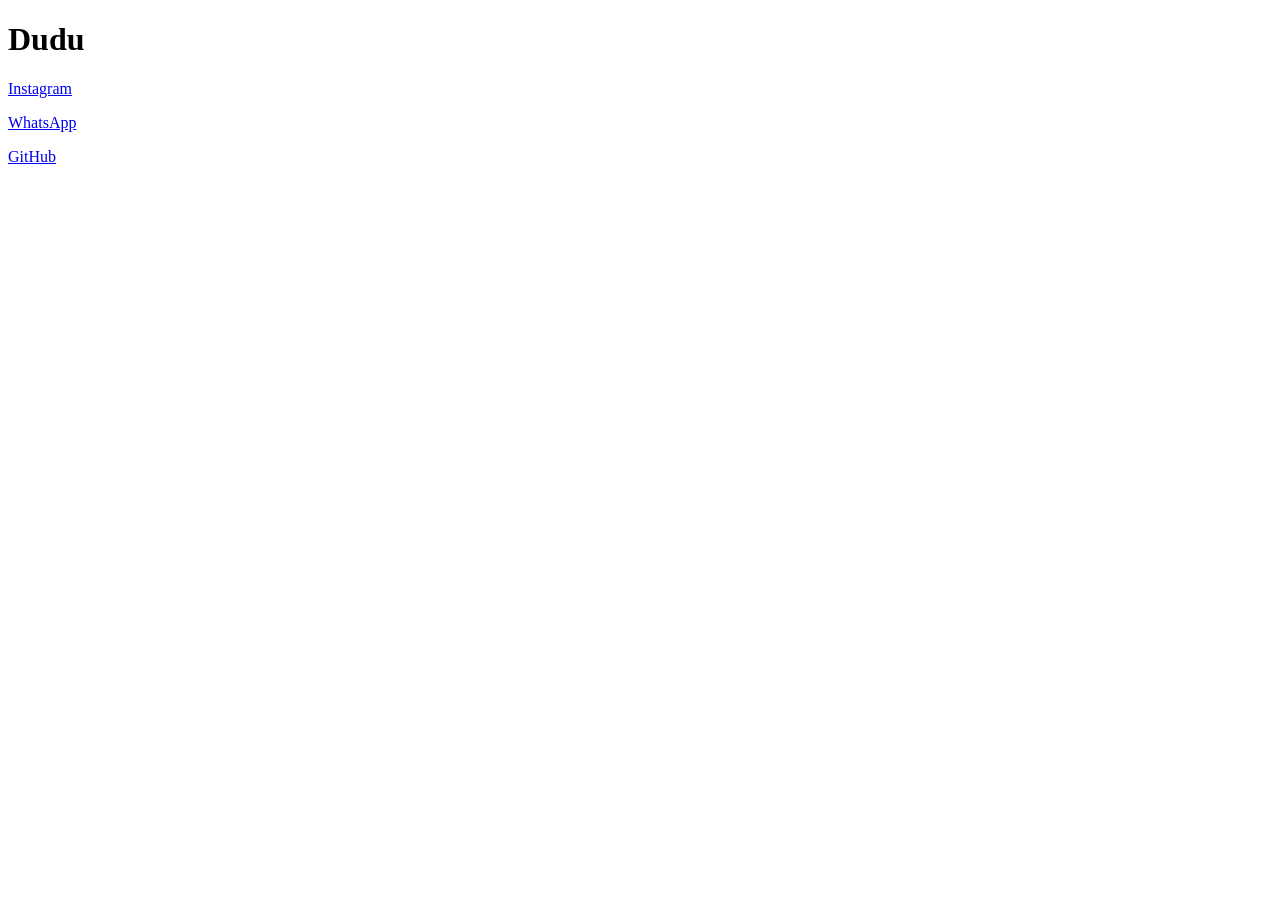
<file: index.html>
<!DOCTYPE html>
<html>
<head>
    <title>Meus Links</title>
</head>
<body>
    <h1>Dudu</h1>

    <p><a href="https://instagram.com/dudizin77">Instagram</a></p>

    <p><a href="https://wa.me/5555999999999">WhatsApp</a></p>

    <p><a href="https://github.com/dudizin777">GitHub</a></p>
</body>
</html>
</file>
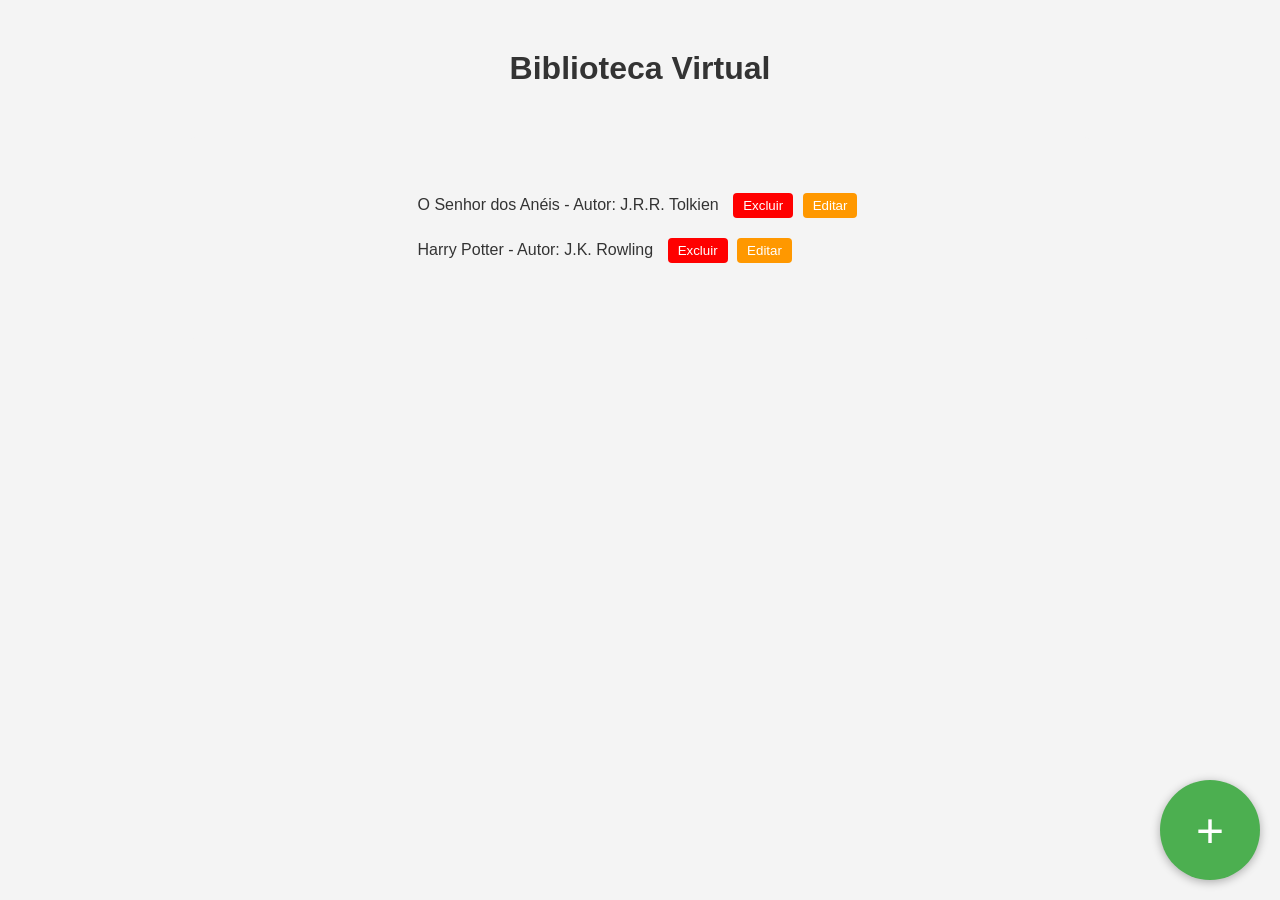
<file: simuPW JSON/index.html>
<!DOCTYPE html>
<html lang="pt-br">
<head>
    <meta charset="UTF-8">
    <meta name="viewport" content="width=device-width, initial-scale=1.0">
    <title>Visualização de Livros</title>
    <link rel="stylesheet" href="style.css">
    <script type="text/javascript" src="book.js" defer></script>
</head>
<body>
<h1>Biblioteca Virtual</h1>
<main>
    <ul id="book-list">
        <li>
            <span>O Senhor dos Anéis - Autor: J.R.R. Tolkien</span>
            <button class="btn-delete">Excluir</button>
            <button class="btn-edit">Editar</button>
        </li>
        <li>
            <span>Harry Potter - Autor: J.K. Rowling</span>
            <button class="btn-delete">Excluir</button>
            <button class="btn-edit">Editar</button>
        </li>
    </ul>
</main>
<div id="modal-edit" class="modal">
    <div class="modal-content">
        <span class="close-button">&times;</span>
        <h2>Editar/Novo Livro</h2>
        <form>
            <label for="edit-book-title">Título do Livro</label>
            <input type="text" id="edit-book-title" name="edit-book-title">

            <label for="edit-author">Autor</label>
            <input type="text" id="edit-author" name="edit-author">

            <label for="edit-genre">Gênero</label>
            <input type="text" id="edit-genre" name="edit-genre">
            
            <label for="edit-year">Ano de Publicação</label>
            <input type="text" id="edit-year" name="edit-year">
            
            <label for="edit-difficulty">Dificuldade de Leitura</label>
            <select id="edit-difficulty" name="edit-difficulty">
                <option value="1">Fácil</option>
                <option value="2">Médio</option>
                <option value="3">Difícil</option>
            <input type="submit" value="Salvar">
        </form>
    </div>
</div>
<button id="btn-add-book" class="floating-btn">+</button>
</body>
</html>
</file>
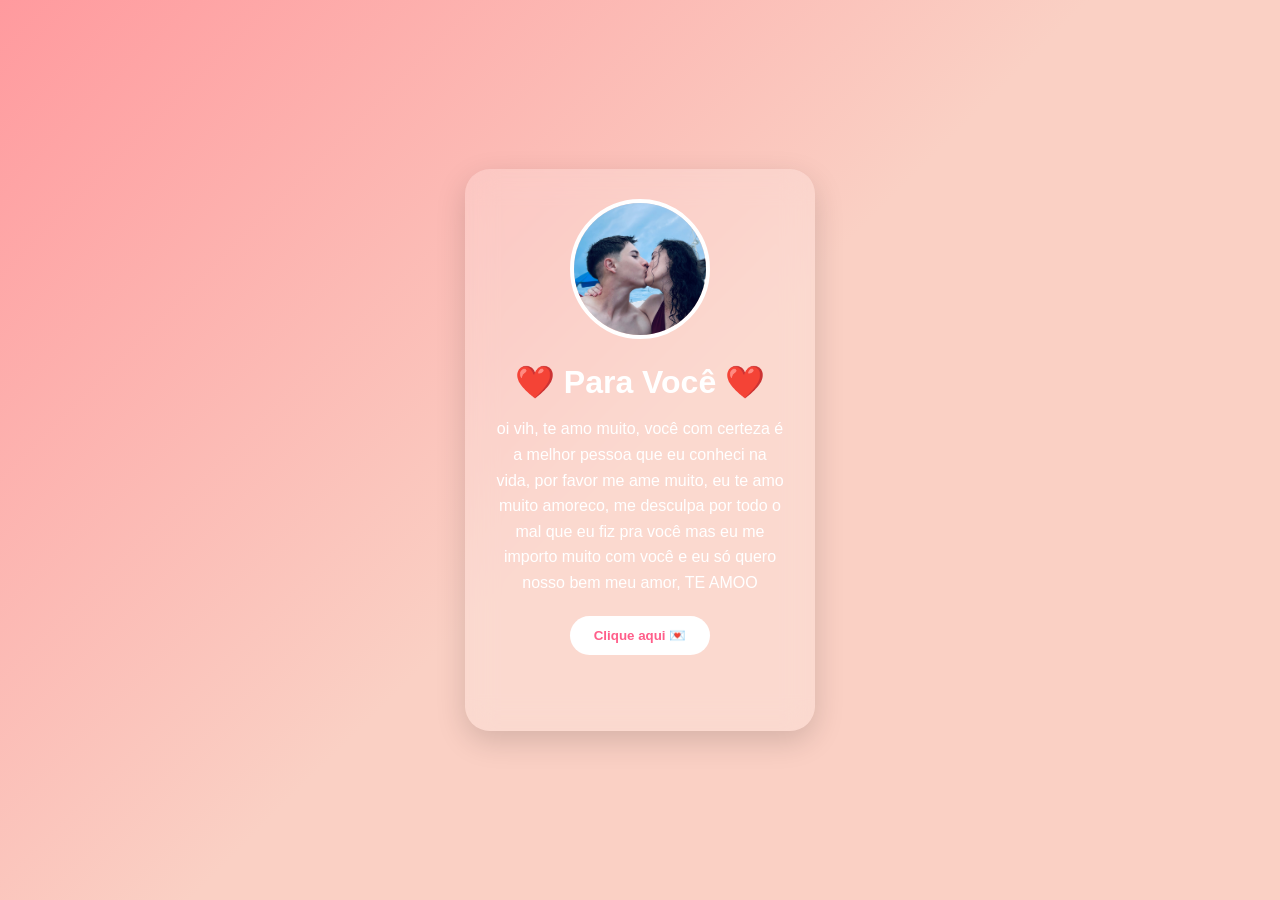
<file: vih/index.html>
<!DOCTYPE html>
<html lang="pt-BR">
<head>
    <meta charset="UTF-8">
    <meta name="viewport" content="width=device-width, initial-scale=1.0">
    <title>Para Você ❤️</title>
    <link rel="stylesheet" href="style.css">
</head>
<body>

    <div id="hearts"></div>

    <div class="card">
        <img src="1000080799.jpg" class="foto">

        <h1>❤️ Para Você ❤️</h1>

        <p>
            oi vih, te amo muito, você com certeza é a melhor pessoa
            que eu conheci na vida, por favor me ame muito, eu te amo
            muito amoreco, me desculpa por todo o mal que eu fiz pra 
            você mas eu me importo muito com você e eu só quero nosso
            bem meu amor, TE AMOO
        </p>

        <button id="btn">Clique aqui 💌</button>

        <div id="mensagem">
            Eu te amo muito! ❤️
        </div>
    </div>

    <script src="script.js"></script>
</body>
</html>
</file>
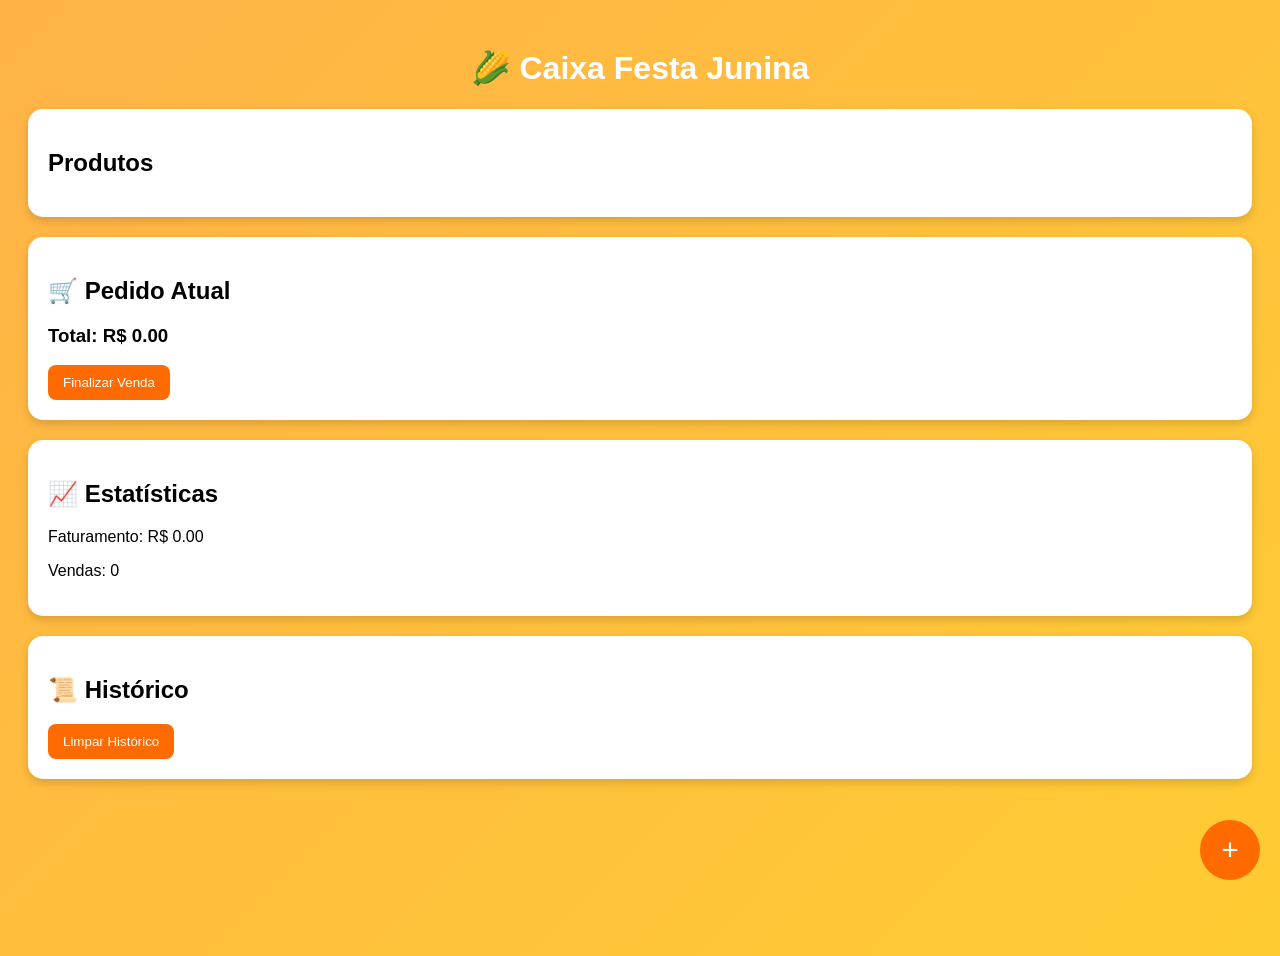
<file: festaJunina/dinheiro/index.html>
<!DOCTYPE html>
<html lang="pt-BR">
<head>
    <meta charset="UTF-8">
    <meta name="viewport" content="width=device-width, initial-scale=1.0">
    <title>🌽 Caixa Festa Junina</title>
    <link rel="stylesheet" href="style.css">
</head>
<body>

    <h1>🌽 Caixa Festa Junina</h1>

    <div class="box">
        <h2>Produtos</h2>
        <div id="listaProdutos"></div>
    </div>

    <div class="box">
        <h2>🛒 Pedido Atual</h2>

        <h3 id="totalPedido">
            Total: R$ 0,00
        </h3>

        <button onclick="finalizarVenda()">
            Finalizar Venda
        </button>
    </div>

    <div class="box">
        <h2>📈 Estatísticas</h2>

        <p id="faturamento">
            Faturamento: R$ 0,00
        </p>

        <p id="vendas">
            Vendas: 0
        </p>
    </div>

    <div class="box">
        <h2>📜 Histórico</h2>

        <button onclick="limparHistorico()">
            Limpar Histórico
        </button>

        <div id="historico"></div>
    </div>

    <button class="fab" onclick="abrirModal()">
        +
    </button>

    <div id="modal" class="modal">
        <div class="modal-content">

            <h2>Novo Produto</h2>

            <input
                type="text"
                id="nomeProduto"
                placeholder="Nome do produto"
            >

            <input
                type="number"
                id="precoProduto"
                placeholder="Preço"
                step="0.01"
            >

            <button onclick="adicionarProduto()">
                Salvar
            </button>

            <button onclick="fecharModal()">
                Cancelar
            </button>

        </div>
    </div>

    <script src="script.js"></script>

</body>
</html>
</file>
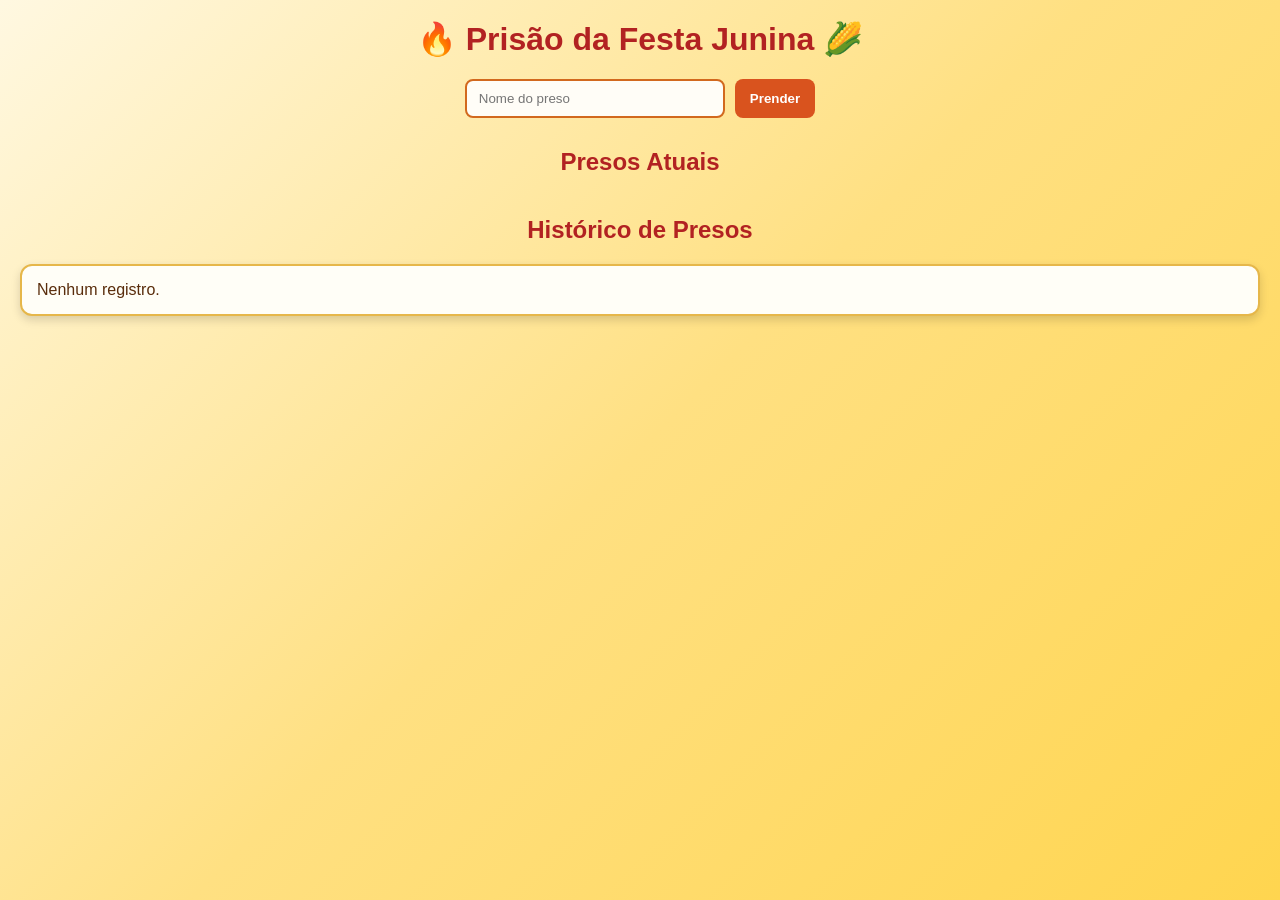
<file: festaJunina/prisão/index.html>
<!DOCTYPE html>
<html lang="pt-BR">
<head>
    <meta charset="UTF-8">
    <meta name="viewport" content="width=device-width, initial-scale=1.0">
    <title>Prisão Festa Junina</title>
    <link rel="stylesheet" href="style.css">
</head>
<body>

    <h1>🔥 Prisão da Festa Junina 🌽</h1>

    <div class="formulario">
        <input type="text" id="nome" placeholder="Nome do preso">
        <button onclick="adicionarPreso()">Prender</button>
    </div>

    <h2>Presos Atuais</h2>
    <div id="presosAtuais" class="container"></div>

    <h2>Histórico de Presos</h2>
    <div id="historico"></div>

    <script src="script.js"></script>
</body>
</html>
</file>
<file: simuPW JSON/style.css>
body {
    margin: 0;
    font-family: 'Roboto', sans-serif;
    color: #333;
    background-color: #f4f4f4;
}

h1 {
    margin: 50px;
    text-align: center;
}

main {
    display: flex;
    justify-content: space-around;
    padding: 40px;
    width: 100%;
    max-width: 900px;
    margin: 0 auto;
    flex-wrap: wrap;
    box-sizing: border-box;
    background-color: #f4f4f4;
    border-radius: 5px;
}

form {
    display: flex;
    flex-direction: column;
    gap: 20px;
    width: 100%;
    max-width: 500px;
    margin: 0 auto;
}

form label {
    font-weight: bold;
}

form input[type="text"], form textarea, form input[type="date"], form select {
    padding: 10px;
    border: 1px solid #ccc;
    border-radius: 4px;
    font-size: 1em;
    width: 100%;
    box-sizing: border-box;
}

form input[type="submit"] {
    background-color: #4CAF50;
    color: white;
    padding: 15px 20px;
    border: none;
    border-radius: 4px;
    cursor: pointer;
    font-size: 1em;
}

form input[type="submit"]:hover {
    background-color: #45a049;
}

ul {
    list-style-type: none;
    padding: 0;
}

ul li {
    margin-bottom: 20px;
}

ul li span {
    margin-right: 10px;
}

.btn-delete, .btn-edit {
    padding: 5px 10px;
    margin-right: 5px;
    border: none;
    border-radius: 4px;
    cursor: pointer;
}

.btn-delete {
    background-color: #FF0000;
    color: white;
}

.btn-edit {
    background-color: #FF9800;
    color: white;
}

.modal {
    display: none;
    position: fixed;
    z-index: 1;
    left: 0;
    top: 0;
    width: 100%;
    height: 100%;
    background-color: rgba(0,0,0,0.4);
}

.modal.active {
    display: flex;
    justify-content: center;
    align-items: center;
}

.modal-content {
    background-color: #fefefe;
    padding: 20px;
    border: 1px solid #888;
    border-radius: 3px;
    width: 100%;
    max-width: 500px;
    box-sizing: border-box;
}

.close-button {
    color: #aaa;
    float: right;
    font-size: 28px;
    font-weight: bold;
}

.close-button:hover,
.close-button:focus {
    color: black;
    text-decoration: none;
    cursor: pointer;
}

.floating-btn {
    position: absolute;
    width: 100px;
    height: 100px;
    bottom: 20px;
    right: 20px;
    background-color: #4CAF50;
    color: white;
    border: none;
    border-radius: 50%;
    font-size: 3em;
    cursor: pointer;
    box-shadow: 0px 2px 10px rgba(0, 0, 0, 0.3);
    display: flex;
    justify-content: center;
    align-items: center;
}

.floating-btn:hover {
    background-color: #45a049;
}
</file>
<file: vih/style.css>
*{
    margin:0;
    padding:0;
    box-sizing:border-box;
    font-family:'Segoe UI', sans-serif;
}

body{
    min-height:100vh;
    display:flex;
    justify-content:center;
    align-items:center;
    overflow:hidden;

    background:linear-gradient(
        135deg,
        #ff9a9e,
        #fad0c4,
        #fad0c4
    );
}

.card{
    background:rgba(255,255,255,0.2);
    backdrop-filter:blur(15px);

    width:350px;
    padding:30px;

    border-radius:25px;

    text-align:center;

    box-shadow:0 10px 30px rgba(0,0,0,.15);

    z-index:10;
}

.foto{
    width:140px;
    height:140px;

    object-fit:cover;

    border-radius:50%;

    border:4px solid white;

    margin-bottom:20px;
}

h1{
    color:white;
    margin-bottom:15px;
}

p{
    color:white;
    line-height:1.6;
    margin-bottom:20px;
}

button{
    border:none;
    background:white;
    color:#ff5e8a;

    padding:12px 24px;

    border-radius:50px;

    cursor:pointer;

    font-weight:bold;

    transition:.3s;
}

button:hover{
    transform:scale(1.08);
}

#mensagem{
    margin-top:20px;

    color:white;

    font-size:22px;
    font-weight:bold;

    opacity:0;

    transition:.5s;
}

.show{
    opacity:1 !important;
}

.heart{
    position:absolute;
    color:white;
    animation:subir linear forwards;
}

@keyframes subir{
    from{
        transform:translateY(0);
        opacity:1;
    }

    to{
        transform:translateY(-100vh);
        opacity:0;
    }
}
</file>
<file: festaJunina/dinheiro/style.css>
body{
    font-family: Arial, sans-serif;
    background: linear-gradient(135deg,#ffb347,#ffcc33);
    min-height:100vh;
    padding:20px;
}

h1{
    text-align:center;
    color:white;
}

.box{
    background:white;
    border-radius:15px;
    padding:20px;
    margin-bottom:20px;
    box-shadow:0 4px 10px rgba(0,0,0,.15);
}

.produto{
    border:1px solid #ddd;
    border-radius:10px;
    padding:15px;
    margin-top:10px;
}

.controle{
    display:flex;
    align-items:center;
    justify-content:center;
    gap:15px;
    margin-top:10px;
}

.controle button{
    width:40px;
    height:40px;
    font-size:20px;
}

.quantidade{
    font-size:22px;
    font-weight:bold;
}

button{
    background:#ff6b00;
    color:white;
    border:none;
    border-radius:8px;
    padding:10px 15px;
    cursor:pointer;
}

button:hover{
    opacity:.9;
}

.fab{
    position:fixed;
    right:20px;
    bottom:20px;
    width:60px;
    height:60px;
    border-radius:50%;
    font-size:30px;
}

.modal{
    display:none;
    position:fixed;
    inset:0;
    background:rgba(0,0,0,.5);
}

.modal-content{
    background:white;
    width:300px;
    padding:20px;
    border-radius:15px;
    margin:100px auto;
}

input{
    width:100%;
    padding:10px;
    margin-bottom:10px;
    box-sizing:border-box;
}
</file>
<file: festaJunina/prisão/style.css>
*{
    box-sizing: border-box;
}

body{
    font-family: Arial, sans-serif;
    margin: 0;
    padding: 20px;
    min-height: 100vh;
    background: linear-gradient(135deg, #fff8e1 0%, #ffe082 50%, #ffd54f 100%);
    background-repeat: no-repeat;
    color: #5a2d0c;
}

.decoracao{
    display: flex;
    justify-content: center;
    gap: 15px;
    font-size: 28px;
    margin-bottom: 10px;
    flex-wrap: wrap;
}

h1, h2{
    text-align: center;
    color: #b22222;
}

h1{
    margin-top: 0;
}

.formulario{
    display: flex;
    gap: 10px;
    justify-content: center;
    margin-bottom: 30px;
    flex-wrap: wrap;
}

input{
    padding: 10px 12px;
    width: 260px;
    border: 2px solid #d2691e;
    border-radius: 8px;
    background: #fffdf7;
}

button{
    padding: 10px 15px;
    cursor: pointer;
    border: none;
    border-radius: 8px;
    background: #d9531e;
    color: white;
    font-weight: bold;
}

button:hover{
    background: #b33d12;
}

.container{
    display: flex;
    flex-wrap: wrap;
    gap: 15px;
    justify-content: center;
}

.card{
    background: #fffef7;
    border: 2px solid #e6b74a;
    border-radius: 12px;
    padding: 15px;
    width: 250px;
    box-shadow: 0 4px 10px rgba(0,0,0,0.15);
}

.card h3{
    margin-top: 0;
    color: #8b4513;
}

.tempo{
    font-size: 24px;
    font-weight: bold;
    color: #b22222;
}

.liberar{
    background: #c62828;
    color: white;
}

.okBtn{
    margin-top: 10px;
    width: 100%;
    background: #2e8b57;
    color: white;
}

#historico{
    background: #fffef7;
    padding: 15px;
    border-radius: 12px;
    border: 2px solid #e6b74a;
    box-shadow: 0 4px 10px rgba(0,0,0,0.15);
}

@media (max-width: 600px){
    body{
        padding: 16px 12px;
    }

    .decoracao{
        font-size: 22px;
        gap: 10px;
    }

    h1{
        font-size: 1.6rem;
        line-height: 1.2;
    }

    h2{
        font-size: 1.2rem;
    }

    .formulario{
        flex-direction: column;
        align-items: stretch;
    }

    input,
    button{
        width: 100%;
    }

    .card{
        width: 100%;
        max-width: 320px;
    }

    #historico{
        padding: 12px;
    }
}
</file>
